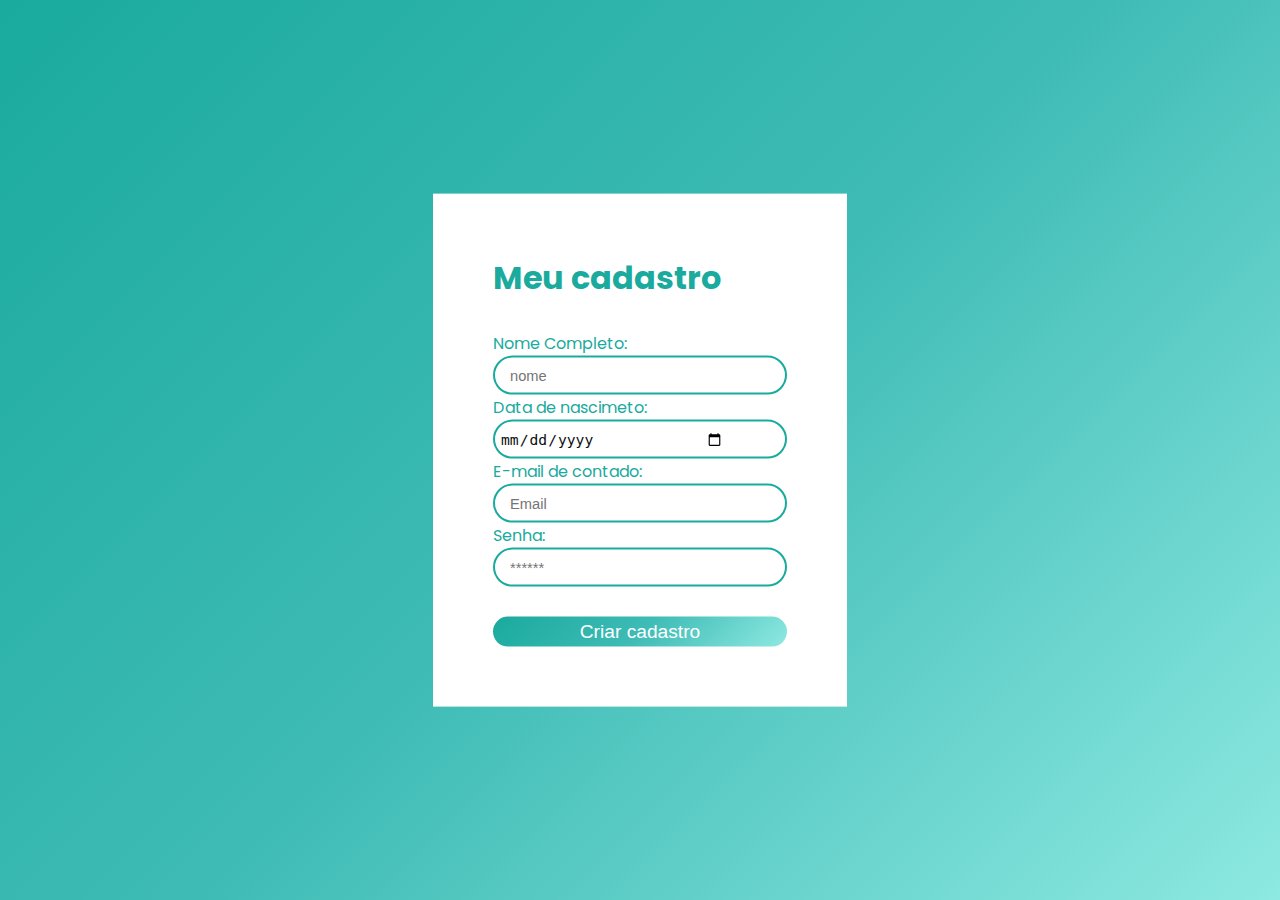
<file: index.html>
<!doctype html>
<html lang="pt-br">
  <head>
    <meta charset="utf-8">
    <meta name="viewport" content="width=device-width, initial-scale=1">
    <link rel="stylesheet" href="styles.css">
    
    <title>E-Finance</title>
  </head>
  <body>
    <div id="form">
        <form action="">
         <h1 class="title">Meu cadastro</h1>

         <label for="username">Nome Completo:</label>
         <div class="input">
            <i class="bi bi-person-circle"></i>
            <input id="username" name="username" placeholder="nome" type="text">
         </div>

         <label for="data">Data de nascimeto:</label>
         <div class="input">
            <input id="data" name="data de nascimento" placeholder="01/01/2000" type="date">
         </div>

         <label for="email">E-mail de contado:</label>
         <div class="input">
            <i class="bi bi-envelope-at"></i>
            <input id="email" name="email" placeholder="Email" type="text">
         </div>

         <label for="senha">Senha:</label>
         <div class="input">
            <i class="bi bi-lock"></i>
            <input id="senha" name="senha" placeholder="******" type="password">
         </div>

         <div id="btn">
            <button type="submit">Criar cadastro</button>
         </div>
        </form>
    </div>

  </body>
</html>
</file>
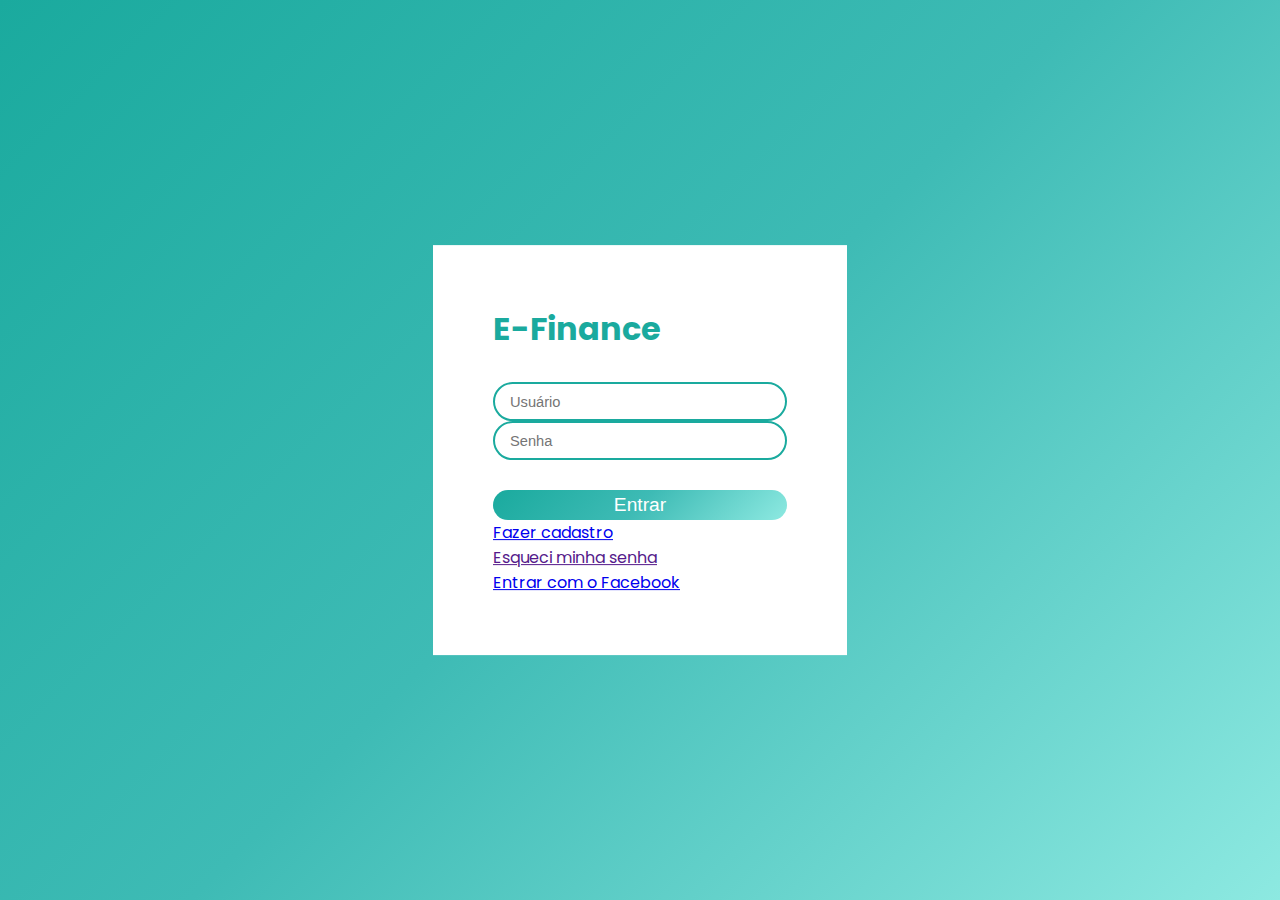
<file: index2.html>
<!DOCTYPE html>
<html lang="pt-br">
<head>
<title>E-Finance</title>
<link  rel="stylesheet" href="./styles.css">
<meta name="viewport" content="width=device-width, initial-scale=1">
<meta charset="utf8">
<meta property="og:title" content="E-Finance - Organização e planejamento da sua vida financeira.">
<meta property="og:description" content="">
</head>
<body>
    <div id="form">
        <form action="">
         <h1 class="title">E-Finance</h1>

         <label for="username"></label>
         <div class="input">
            <i class="bi bi-person-circle"></i>
            <input id="username" name="username" placeholder="Usuário" type="text">
         </div>

         <label for="senha"></label>
         <div class="input">
            <i class="bi bi-lock"></i>
            <input id="senha" name="senha" placeholder="Senha" type="password">
         </div>

         <div id="btn">
            <button type="submit">Entrar</button>
         </div>

         <a href="index.html"> Fazer cadastro</a><br/>
         <a href="">Esqueci minha senha</a><br/>
         <a href="https://pt-br.facebook.com/login.php" target="_blank"> Entrar com o Facebook</a><br/>
        </form>
    </div>
</body>
</html>
</file>
<file: styles.css>
@import url('https://fonts.googleapis.com/css2?family=Poppins:wght@600&display=swap'); 
*{
    margin: 0;
    padding: 0;
}
body{
    width: 100%;
    height: 100vh;
    font-family: 'Poppins', sans-serif;
    background: linear-gradient(-45deg, #8de9e1, #3ebbb5, #1aaa9e);
}
#form{
    position: relative;
    top: 50%;
    left: 50%;
    transform: translate(-50%, -50%);
    background: #fff;
    border-radius: 1opx;
    padding: 60px;
    width: min-content;
    align-items: center;
    color: #1aaa9e;
}
.title{
    font-size: 1.8.0cm; 
    margin-bottom: 10%;
}

.input{
    min-width: 280px;
    border-radius: 22px;
    border: 2px #1aaa9e solid;
    padding: 5px;
    margin: 0px 0px 12px --5px;

}

.input i{
    font-size: 5px;
    padding: 5px;
    background: -webkit-linear-gradient(-45deg, #8de9e1, #3ebbb5, #1aaa9e);
    -webkit-background-clip: text;
    background-clip: text;
    -webkit-text-fill-color: transparent;
}

.input input{
    width: 80%;
    border: none;
    outline: none;
    transform: translateY(-10);
    color: rgb(12, 14, 14);
    font-size: 11pt;
}
#btn{
    margin-top: 10%;
    width: 100%;
    text-align: center;
}

#btn button{
    background: linear-gradient(-45deg, #8de9e1, #3ebbb5, #1aaa9e);
    width: 100%;
    height: 30px;
    border: none;
    font-size: 1.2em;
    color: #fff;
    border-radius: 20px;
    cursor: pointer;
}
#btn button:hover{
    background-color: -45deg, #3bd4c8, #278883, #13756d;
}
</file>
